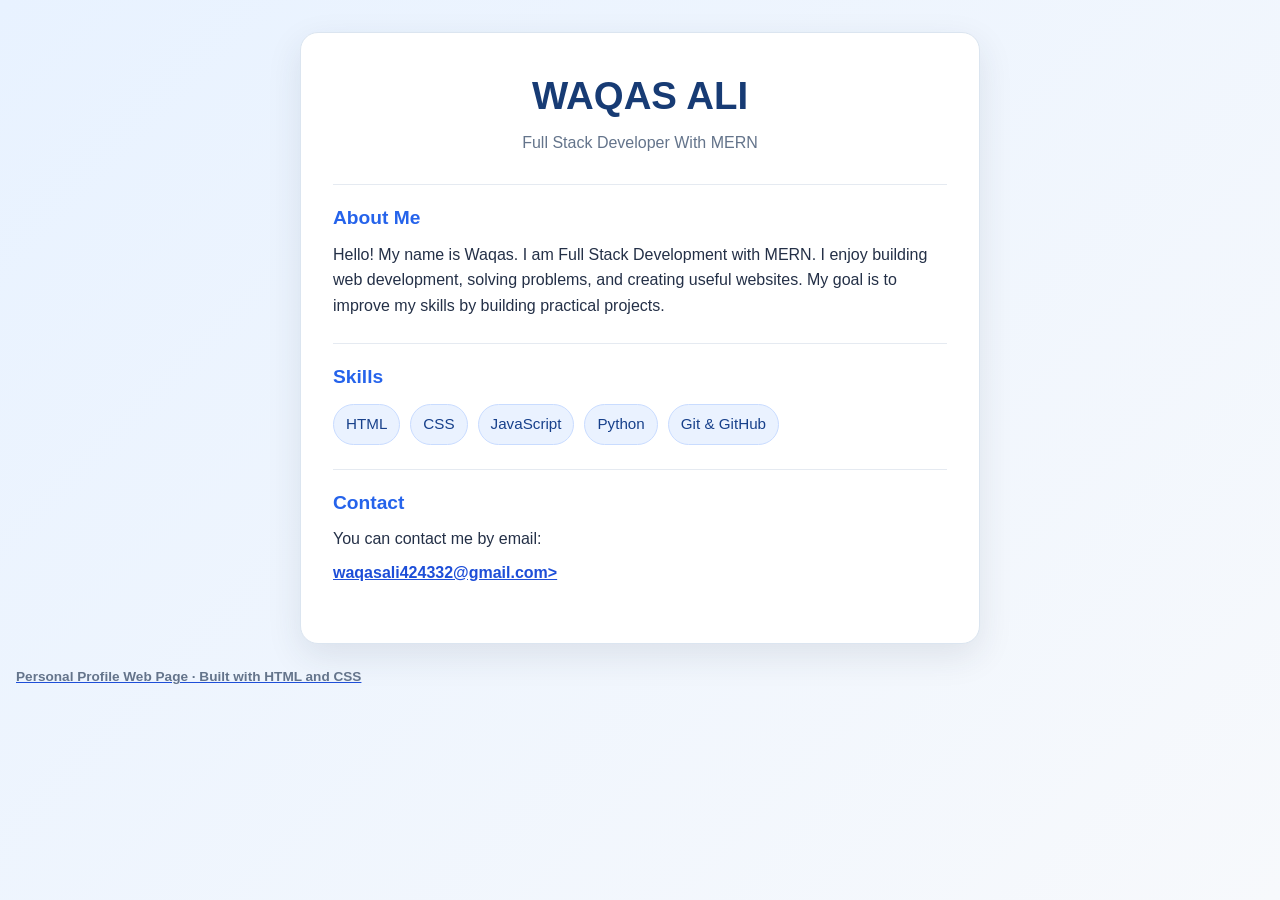
<file: index.html>
<!DOCTYPE html>
<html lang="en">
<head>
    <meta charset="UTF-8">
    <meta name="viewport" content="width=device-width, initial-scale=1.0">
    <title>Personal Profile - Waqas Ali</title>
    <link rel="stylesheet" href="style.css">
</head>
<body>
    <main class="profile-card">
        <h1>WAQAS ALI</h1>
        <p class="subtitle">Full Stack Developer With MERN</p>

        <section>
            <h2>About Me</h2>
            <p>Hello! My name is Waqas. I am Full Stack Development with MERN.
               I enjoy building web development, solving problems, and creating useful websites.
               My goal is to improve my skills by building practical projects.</p>
        </section>

        <section>
            <h2>Skills</h2>
            <ul class="skills">
                <li>HTML</li>
                <li>CSS</li>
                <li>JavaScript</li>
                <li>Python</li>
                <li>Git &amp; GitHub</li>
            </ul>
        </section>

        <section>
            <h2>Contact</h2>
            <p>You can contact me by email:</p>
            <a class="email-link" href="mailto:waqasali424332@gmail.com">waqasali424332@gmail.com>
        </section>
    </main>
    <footer>Personal Profile Web Page · Built with HTML and CSS</footer>
</body>
</html>
</file>
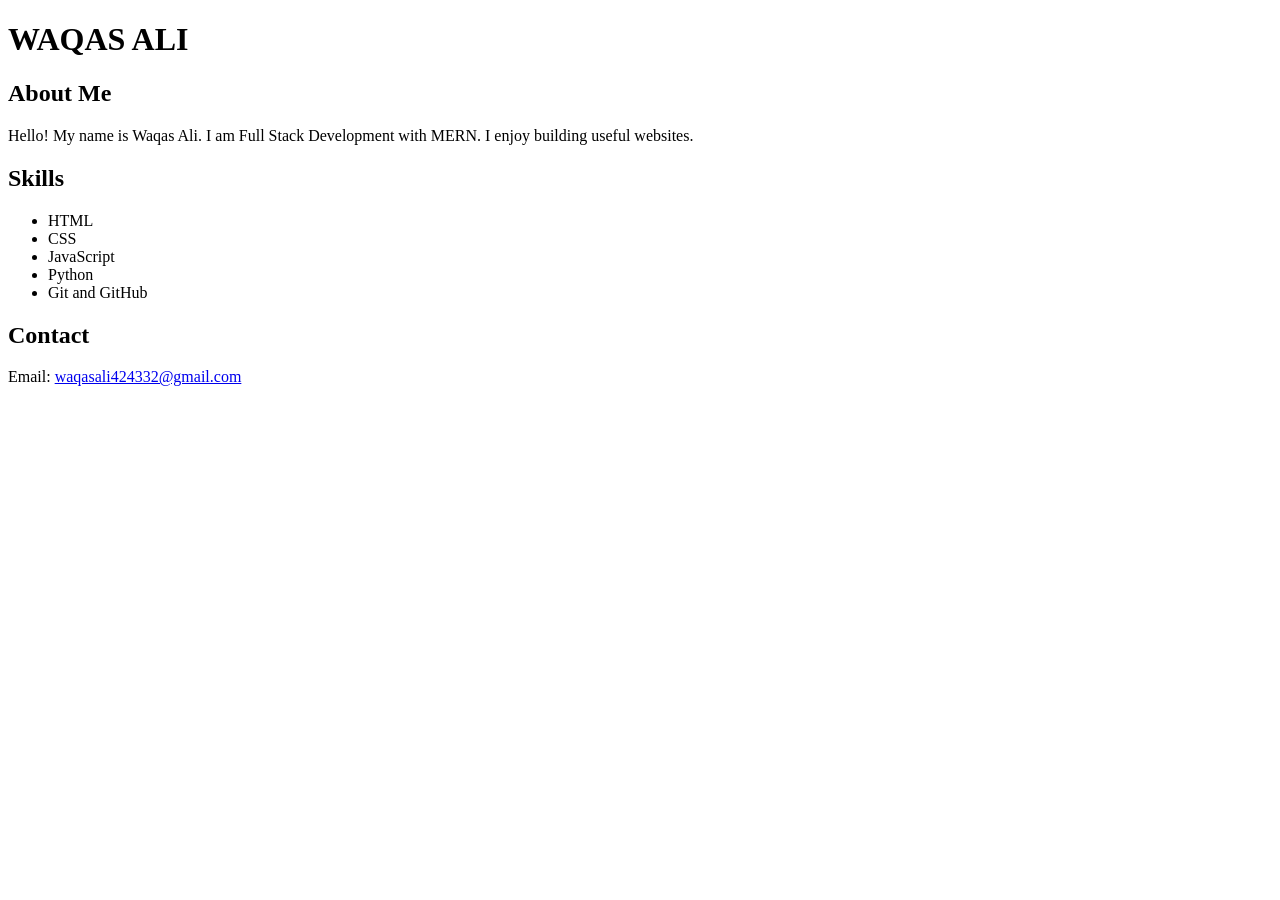
<file: html-only.html>
<!DOCTYPE html>
<html lang="en">
<head>
    <meta charset="UTF-8">
    <meta name="viewport" content="width=device-width, initial-scale=1.0">
    <title>Personal Profile - Waqas Ali</title>
</head>
<body>
    <h1>WAQAS ALI</h1>

    <h2>About Me</h2>
    <p>Hello! My name is Waqas Ali. I am Full Stack Development with MERN.
       I enjoy building useful websites.</p>

    <h2>Skills</h2>
    <ul>
        <li>HTML</li>
        <li>CSS</li>
        <li>JavaScript</li>
        <li>Python</li>
        <li>Git and GitHub</li>
    </ul>

    <h2>Contact</h2>
    <p>Email: <a href="mailto:waqasali424332@gmail.com">waqasali424332@gmail.com</a></p>
</body>
</html>
</file>
<file: style.css>
* {
    box-sizing: border-box;
}

body {
    margin: 0;
    min-height: 100vh;
    padding: 32px 16px;
    font-family: Arial, Helvetica, sans-serif;
    line-height: 1.6;
    color: #243047;
    background: linear-gradient(135deg, #e8f2ff, #f7f9fc);
}

.profile-card {
    width: 100%;
    max-width: 680px;
    margin: 0 auto;
    padding: 32px;
    background: #ffffff;
    border: 1px solid #dbe5f0;
    border-radius: 18px;
    box-shadow: 0 12px 35px rgba(36, 48, 71, 0.10);
}

.avatar {
    display: grid;
    place-items: center;
    width: 76px;
    height: 76px;
    margin: 0 auto 12px;
    border-radius: 50%;
    color: #ffffff;
    background: #2563eb;
    font-size: 1.35rem;
    font-weight: 700;
}

h1 {
    margin: 0;
    color: #173b74;
    text-align: center;
    font-size: clamp(1.8rem, 5vw, 2.4rem);
}

.subtitle {
    margin: 4px 0 28px;
    color: #64748b;
    text-align: center;
}

section {
    margin-top: 24px;
    padding-top: 18px;
    border-top: 1px solid #e5eaf1;
}

h2 {
    margin: 0 0 8px;
    color: #2563eb;
    font-size: 1.2rem;
}

p {
    margin: 8px 0;
}

.skills {
    display: flex;
    flex-wrap: wrap;
    gap: 10px;
    margin: 12px 0 0;
    padding: 0;
    list-style: none;
}

.skills li {
    padding: 7px 12px;
    color: #17408b;
    background: #eaf2ff;
    border: 1px solid #c9dcff;
    border-radius: 999px;
    font-size: 0.95rem;
}

.email-link {
    display: inline-block;
    color: #1d4ed8;
    font-weight: 700;
    overflow-wrap: anywhere;
}

.email-link:hover {
    color: #1e40af;
}

footer {
    margin: 22px auto 0;
    color: #64748b;
    text-align: center;
    font-size: 0.85rem;
}

/* Responsive layout for small screens */
@media (max-width: 480px) {
    body {
        padding: 18px 10px;
    }

    .profile-card {
        padding: 22px 18px;
        border-radius: 14px;
    }

    section {
        margin-top: 20px;
        padding-top: 15px;
    }
}
</file>
